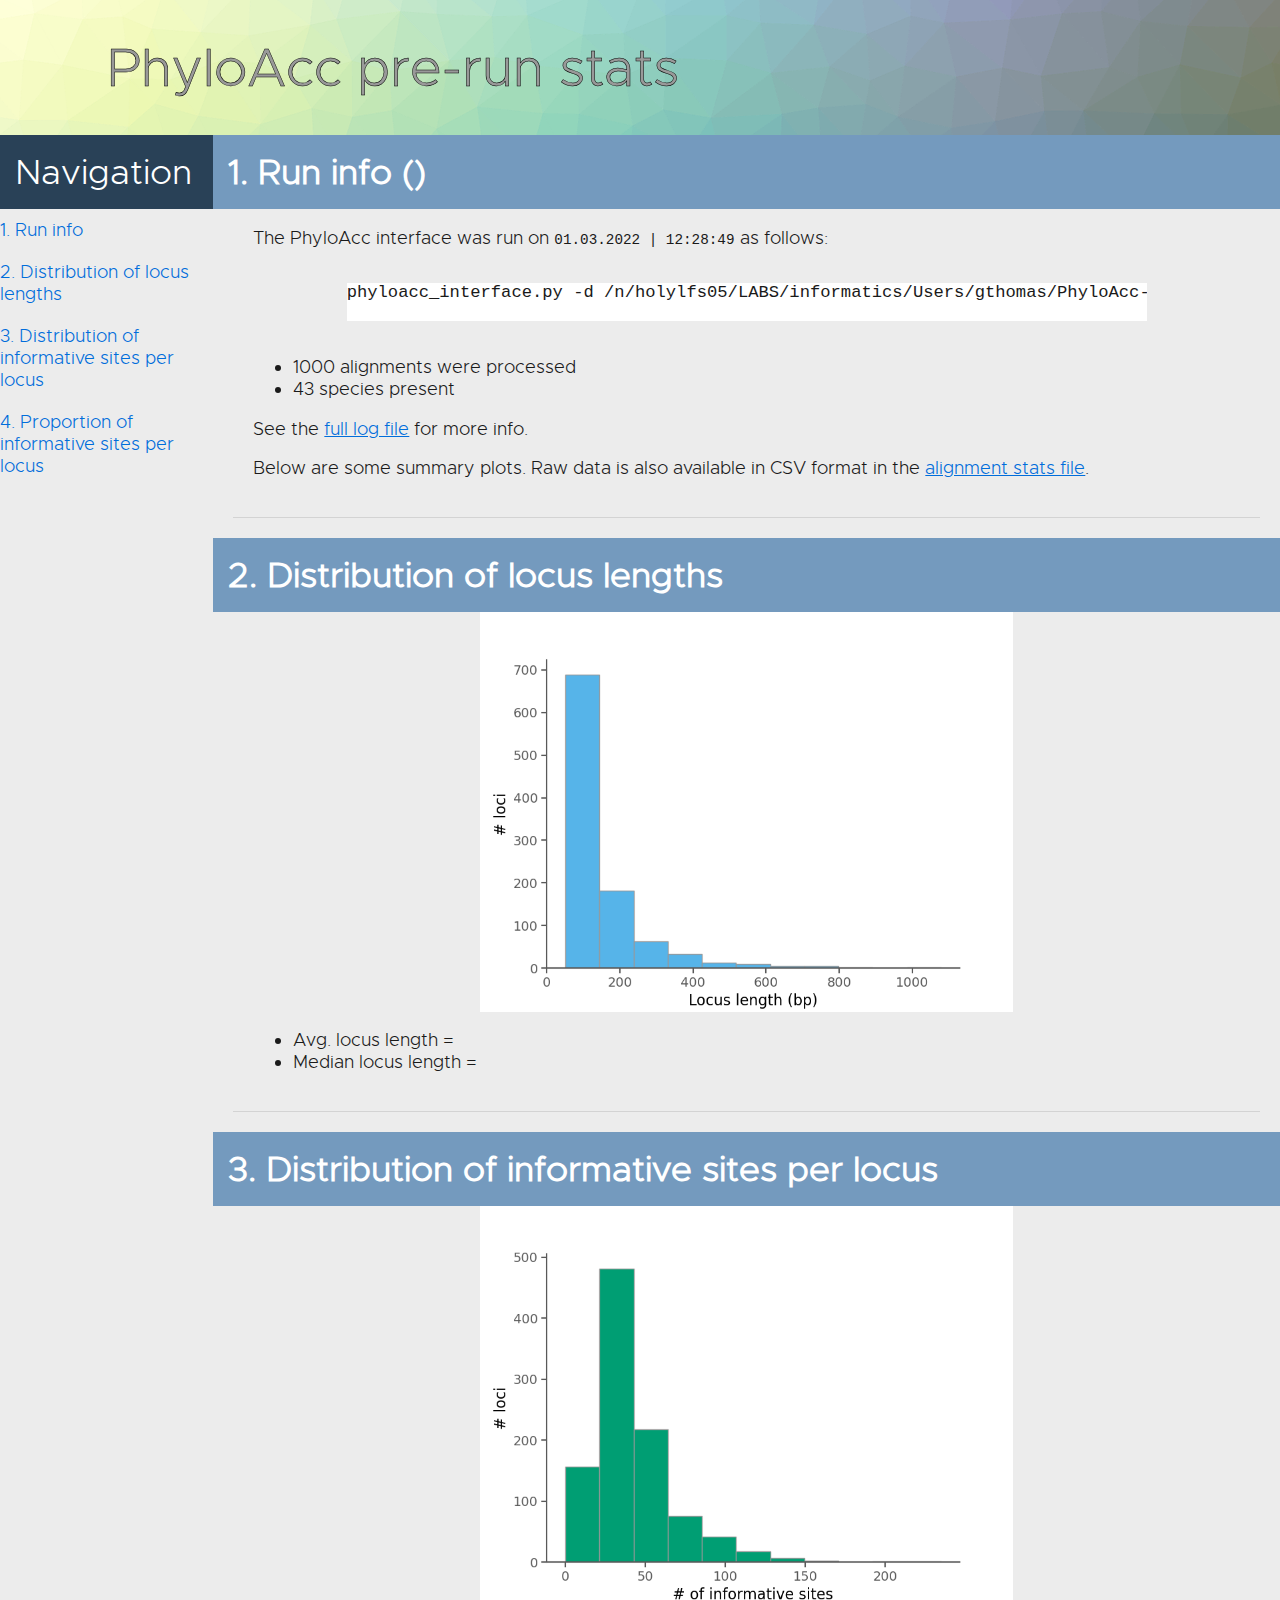
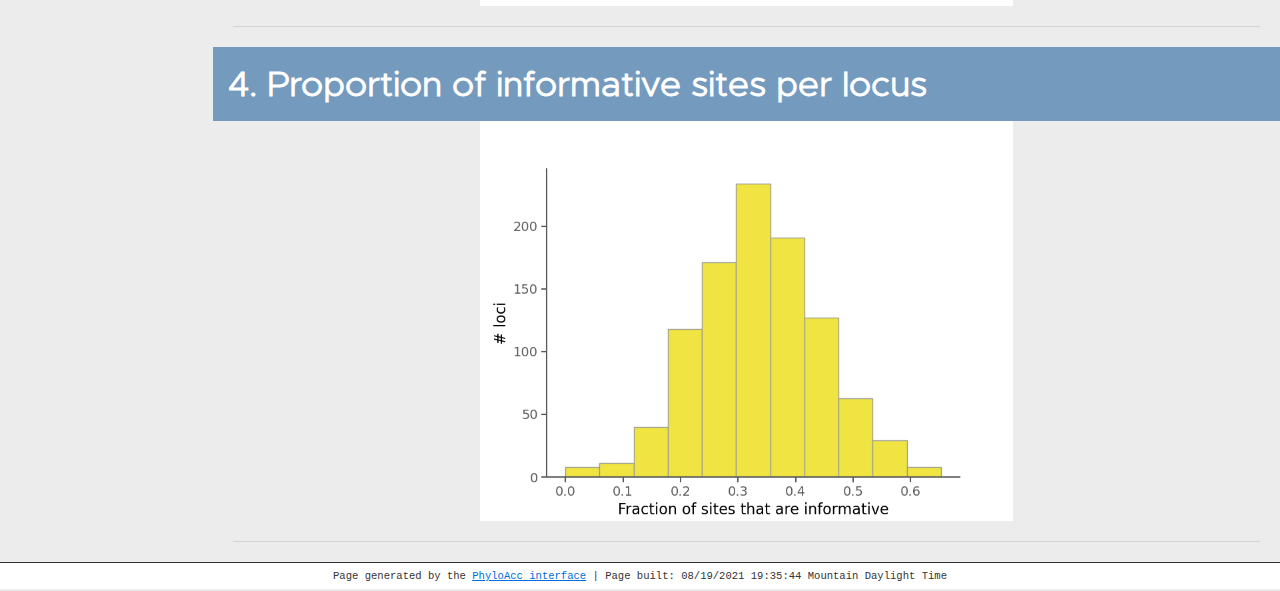
<file: etc/html/summary.html>
<!doctype html>
<head>
<meta http-equiv="Content-Type" content="text/html; charset=utf-8" />
<meta name="viewport" content="width=device-width, initial-scale=1">	
<link rel='shortcut icon' href='img/favicon.ico' type='image/x-icon'/ >
<link type="text/css" rel="stylesheet" href="css/grid.css"  media="screen,projection" />
<link type="text/css" rel="stylesheet" href="css/summary.css"  media="screen,projection" />
<link type="text/css" rel="stylesheet" href="css/tables.css"  media="screen,projection" />
<link href="https://fonts.googleapis.com/css?family=Lato:300" rel="stylesheet"> 
<title>PhyloAcc pre-run stats</title>
</head>

<body>
    <div class="row" id="top_grid">
        <div class="col-2-24" id="margin"></div>
        <div class="col-20-24" id="main_header">PhyloAcc pre-run stats</div>
        <div class="col-2-24" id="margin"></div>
    </div>

    <div class="row" id="main-container">
        <div class="col-4-24" id="side-nav">
            <div id="nav-header">Navigation</div>

            <a class="nav-link" href="#run-info">1. Run info</a>
            <a class="nav-link" href="#locus-lens">2. Distribution of locus lengths</a>
            <a class="nav-link" href="#informative-sites">3. Distribution of informative sites per locus</a>
            <a class="nav-link" href="#proportion-informative-sites">4. Proportion of informative sites per locus</a>
            
        </div>
        <div class="col-20-24" id="main-content">

            <div class="row content-row" id="run-info-row">
                <div class="col-24-24 content-col" id="run-info">
                    <div class="section-header">1. Run info ()</div>
                    <p>The PhyloAcc interface was run on <code>01.03.2022 | 12:28:49</code> as follows:</p>
                    
                    <div class="code-focus">
                    <pre>
phyloacc_interface.py -d /n/holylfs05/LABS/informatics/Users/gthomas/PhyloAcc-interface-data/data/simu_500_200_diffr_2-1 -m PhyloAcc/Data/ratite/neut_ver3_final.named.mod -o test-plot -t strCam;rhePen;rheAme;casCas;droNov;aptRow;aptHaa;aptOwe;anoDid -g allMis;allSin;croPor;gavGan;chrPic;cheMyd;anoCar -part holy-info,holy-cow,holy-smokes -n 24 -p 4 -j 12
                        </pre>
                    </div>

                    <div class="list-container">
                        <ul>
                            <li>
                                1000 alignments were processed
                            </li>
                            <li>
                                43 species present
                            </li>
                        </ul>
                    </div>

                    <p>See the <a href="test-plot.log">full log file</a> for more info.</p>

                    <p>Below are some summary plots. Raw data is also available in CSV format in the <a href="phyloacc-aln-stats.csv">alignment stats file</a>.</p>

                </div>
            </div>

            <div class="line"></div>

            <div class="row content-row" id="run-info-row">
                <div class="col-24-24 content-col" id="locus-lens">
                    <div class="section-header">2. Distribution of locus lengths</div>

                    <div class="row img-row" id="locus-lens-container-row">
                        <div class="col-6-24 margin"></div>
                        <div class="col-12-24 img-container" id="locus-lens-container">
                            <img id="locus-lens-img" src="plots/locus-len-hist.png">
                        </div>
                        <div class="col-6-24 margin"></div>
                    </div>

                    <div class="list-container">
                        <ul>
                            <li>
                                Avg. locus length =
                            </li>
                            <li>
                                Median locus length = 
                            </li>
                        </ul>
                    </div>

                </div>
            </div>

            <div class="line"></div>

            <div class="row content-row" id="run-info-row">
                <div class="col-24-24 content-col" id="informative-sites">
                    <div class="section-header">3. Distribution of informative sites per locus</div>

                    <div class="row img-row" id="informative-sites-container-row">
                        <div class="col-6-24 margin"></div>
                        <div class="col-12-24 img-container" id="informative-sites-container">
                            <img id="informative-sites-img" src="plots/informative-sites-hist.png">
                        </div>
                        <div class="col-6-24 margin"></div>
                    </div>

                </div>
            </div>

            <div class="line"></div>

            <div class="row content-row" id="run-info-row">
                <div class="col-24-24 content-col" id="proportion-informative-sites">
                    <div class="section-header">4. Proportion of informative sites per locus</div>

                    <div class="row img-row" id="proportion-informative-sites-container-row">
                        <div class="col-6-24 margin"></div>
                        <div class="col-12-24 img-container" id="proportion-informative-sites-container">
                            <img id="proportion-informative-sites-img" src="plots/informative-sites-frac-hist.png">
                        </div>
                        <div class="col-6-24 margin"></div>
                    </div>

                </div>
            </div>

            <div class="line"></div>

        </div>

    </div>


    <div class="row" id="footer">
    <div class="col-1">
        <div id="footer_text">
            <center>Page generated by the <a href="https://github.com/harvardinformatics/PhyloAcc-interface" target="_blank">PhyloAcc interface</a> | Page built: 08/19/2021 19:35:44 Mountain Daylight Time</center>
        </div>
    </div>

</body>
</file>
<file: etc/html/css/grid.css>
/* 
------------------------------------------------------ 
# Grid template - 04.28.20
# Gregg Thomas
------------------------------------------------------ 
*/

.row { 
    width:100%;
    display: flex;
    justify-content: center;
    align-items: center;
}

.col-1-24 { width:4.166667%; display:inline-block; }
.col-2-24 { width:8.333333%; display:inline-block; }
.col-3-24 { width:12.5%; display:inline-block; }
.col-4-24 { width:16.666667%; display:inline-block; }
.col-5-24 { width:20.833333%; display:inline-block; }
.col-6-24 { width:25%; display:inline-block; }
.col-7-24 { width:29.166667%; display:inline-block; }
.col-8-24 { width:33.333333%; display:inline-block; }
.col-9-24 { width:37.5%; display:inline-block; }
.col-10-24 { width:41.666667%; display:inline-block; }
.col-11-24 { width:45.833333%; display:inline-block; }
.col-12-24 { width:50%; display:inline-block; }
.col-13-24 { width:54.166667%; display:inline-block; }
.col-14-24 { width:58.333333%; display:inline-block; }
.col-15-24 { width:62.5%; display:inline-block; }
.col-16-24 { width:66.666667%; display:inline-block; }
.col-17-24 { width:70.833333%; display:inline-block; }
.col-18-24 { width:75%; display:inline-block; }
.col-19-24 { width:79.1666667%; display:inline-block; }
.col-20-24 { width:83.333333%; display:inline-block; }
.col-21-24 { width:87.5%; display:inline-block; }
.col-22-24 { width:91.666667%; display:inline-block; }
.col-23-24 { width:95.833333%; display:inline-block; }
.col-24-24 { width:100%; display:inline-block; }
/* 24 */

.col-1-12 { width:8.333333%; display:inline-block; }
.col-2-12 { width:16.666667%; display:inline-block; }
.col-3-12 { width:25%; display:inline-block; }
.col-4-12 { width:33.333333%; display:inline-block; }
.col-5-12 { width:41.666667%; display:inline-block; }
.col-6-12 { width:50%; display:inline-block; }
.col-7-12 { width:58.333333%; display:inline-block; }
.col-8-12 { width:66.666667%; display:inline-block; }
.col-9-12 { width:75%; display:inline-block; }
.col-10-12 { width:83.333333%; display:inline-block; }
.col-11-12 { width:91.666667%; display:inline-block; }
.col-12-12 { width:100%; display:inline-block; }
/* 12 */

.col-1-8 { width:12.5%; display:inline-block; }
.col-2-8 { width:25%; display:inline-block; }
.col-3-8 { width:37.5%; display:inline-block; }
.col-4-8 { width:50%; display:inline-block; }
.col-5-8 { width:62.5%; display:inline-block; }
.col-6-8 { width:75%; display:inline-block; }
.col-7-8 { width:87.5%; display:inline-block; }
.col-8-8 { width:100%; display:inline-block; }
/* 8 */

.col-1-6 { width:16.666667%; display:inline-block; }
.col-2-6 { width:33.333333%; display:inline-block; }
.col-3-6 { width:50%; display:inline-block; }
.col-4-6 { width:66.666667%; display:inline-block; }
.col-5-6 { width:83.333333%; display:inline-block; }
.col-6-6 { width:100%; display:inline-block; }
/* 6 */

.col-1-4 { width:25%; display:inline-block; }
.col-2-4 { width:50%; display:inline-block; }
.col-3-4 { width:75%; display:inline-block; }
.col-4-4 { width:100%; display:inline-block; }
/* 4 */

.col-1-3 { width:33.333333%; display:inline-block; }
.col-2-3 { width:66.666667%; display:inline-block; }
.col-3-3 { width:100%; display:inline-block; }
/* 3 */

.col-1-2 { width:50%; display:inline-block; }
.col-2-2 { width:100%; display:inline-block; }
/* 2 */

.col-1-1 { width:100%; display:inline-block; }
/* 1 */
</file>
<file: etc/html/css/summary.css>
/*------------------------------------------------------*/
/* Global page styles */
@font-face {
    font-family: 'metropolis';
    src: url('fonts/Metropolis/metropolis-light-webfont.woff2') format('woff2'),
         url('fonts/Metropolis/metropolis-light-webfont.woff') format('woff');
    font-weight: normal;
    font-style: normal;
}
@font-face {
    font-family: 'opensans';
    src: url('fonts/Open_Sans/OpenSans-Regular.ttf') format('truetype');
    font-weight: normal;
    font-style: normal;
}

body {
	color:#1a1a1a;
	/* font-family: "Palatino Linotype", "Book Antiqua", Palatino, serif; */
	/* font-family: 'Lato', sans-serif; */
	font-family: 'metropolis';
	font-size: 1.1em;
	background-color: #ececec;
	overflow-y: scroll;
	margin: 0;
}
a {
	color:#006ddb;
}

/*------------------------------------------------------*/
/* Hero image styles */
#top_grid {
	height:15vh;
    background-image: url(../img/bg1.png);
	/* https://pixabay.com/illustrations/color-triangle-geometric-textured-2174049/ */
	background-repeat: no-repeat;
	/* background-attachment: fixed; */
	/* background-position: center center; */
	background-clip: border-box;
	background-origin: padding-box;
	-moz-background-size: cover;
	background-size: cover;
}
#main_header {
    color:#999999;
    -webkit-text-stroke-width: 0.5px;
    -webkit-text-stroke-color: black;
	font-size:3em;
	padding-top:10px;
	padding-bottom:10px;
	text-align: left;
	vertical-align: middle;
}

/*------------------------------------------------------*/
/* Header styles */

.section-header {
	background-color: #749abe;
	color: #fff;
	padding: 15px;
	font-size:2em;
	font-weight:bold;
    position: sticky;
    top: 0px;
	/* border-bottom: 2px solid #294157;
	border-left: 2px solid #294157; */
}
@media (max-width: 1025px) {
	.section-header  { 		
        text-align:center; 
    }
}

.sub-header {
    /* background-color: #749abe; */
	/* color: #fff; */
	padding: 15px;
	font-size:1.5em;
	font-weight:bold;
}

.sub-header-2 {
    /* background-color: #749abe; */
	padding: 30px;
	font-size:1.25em;
	font-weight:bold;
}

/*------------------------------------------------------*/
/* Main container styles */

#main-container {
    display: flex;
    align-items: stretch;
    height: auto;
    min-height: 85vh;
}
#main-content {
}

/*------------------------------------------------------*/
/* Side nav bar styles */

#side-nav-row {
    height:97vh;
    background-color: #ffffff;
    border-right:1px solid black;
    position: sticky;
    top: 0px;
}

#side-nav-container {
    height:100%;
}

#nav-header {
    padding: 15px 0px;
    text-indent: 15px;
    font-size: 2em;
    overflow-wrap: break-word;
    background-color: #294157;
    color: #ffffff;
}

.nav-link {
    display: block;
    padding: 10px 0px;
    font-size: 1em;
    text-decoration: none;
    transition: 0.1s linear;
}

.nav-link:hover {
    color: #ececec;
    background-color: #56b4e9;
}

@media (max-width: 1025px) {
	#side-nav { height:94vh; }
}

/*------------------------------------------------------*/
/* Content styles */

.content-row {
}

.content-row p {
    padding: 0 40px;
}

.list-container {
    padding-left: 40px;
}

.code-focus {
    display: flex;
    align-items: center;
    justify-content: center;
    font-family:'Courier New', Courier, monospace;
    font-size: 1.2em;
}

.code-focus pre {
    width: 75%;
    overflow: auto;
    background-color:#ffffff;
}

.img-row {
    
}

.img-container {
    display: flex;
    align-items: center;
    justify-content: center;
}

.img-container img {
    display: inline-block;
    width: 100%;
    height: auto;
}


/*------------------------------------------------------*/
/* Footer grid styles */
#footer {
	font-family: "Courier New", Courier, monospace;
	background-color: #fff;
	color:#333;
	font-size:0.6em;
	height:3vh;
	display: flex;
	justify-content: center;
	align-content: center;
	flex-direction: column;
    -webkit-box-sizing: border-box;
    -moz-box-sizing: border-box;
    box-sizing: border-box;
	border-top:1px solid #333;
	width:100%;
}
#footer_text {
}
@media (max-width: 1025px) {
	#footer { height:6vh; }
	#footer_text { top: 25%; }
}

/*------------------------------------------------------*/
/* Grid spacing styles */
.sep-div {
	width: 100%;
	height: 2vh;
}
#vert_line{
	width:1px;
	height:100%;
	background-color:#d3d3d3;
}
.line {
	height:1px;
	background-color:#d3d3d3;
	margin:20px;
}

#hero-img {
	max-height:40vh;
	width:auto;
}
</file>
<file: etc/html/css/tables.css>
/*------------------------------------------------------*/
/* Table styles */
.table-container {
    padding:20px 50px 20px 50px;
    overflow-y:auto;
    display:flex;
    align-items: center;
    justify-content: center;

}

.table-content {
    background-color:#ffffff;
    border: 1px solid #333333;
    border-radius: 10px;
    width: 25%;
}

.table-content  th {
    background-color:#000000;
    /* background-color: #A9C686; */
    /* background-color: #6B8B39; */
    padding:5px;
    width:12.5%;
    color: #ececec;
    /* border:1px solid red; */
}

.table-content td {
    /* position: relative; */
    /* width:50%; */
	/* padding-top:2px; */
	/* padding-bottom:2px; */
    /* text-align:center; */
    /* border:1px solid green; */
}

.table-content  tr:nth-child(even) {
	background-color:#E0DEDE;
}
</file>
